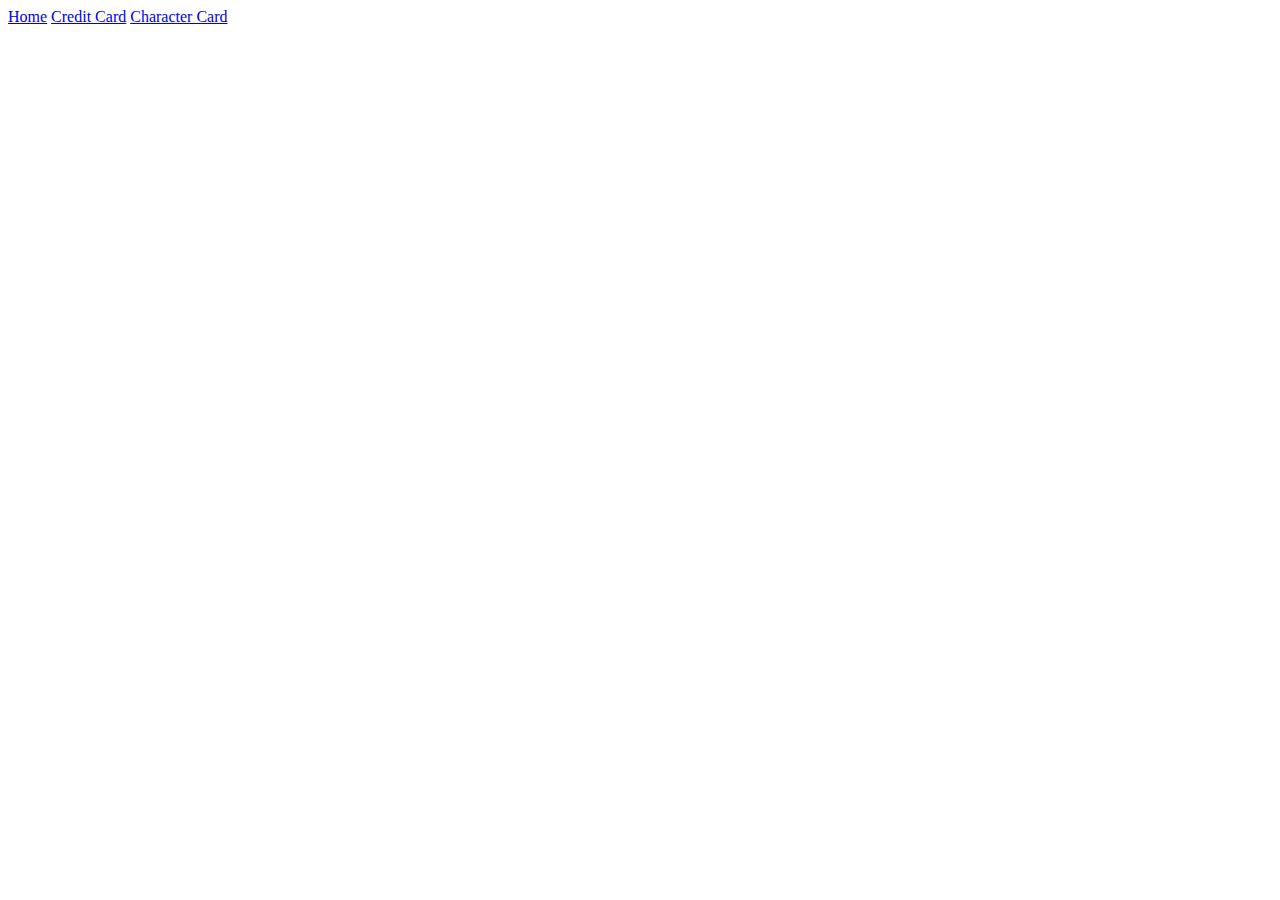
<file: index.html>
<!DOCTYPE html>
<html lang="en">
<head>
    <meta charset="UTF-8">
    <meta name="viewport" content="width=device-width, initial-scale=1.0">
    <title>Document</title>
</head>
<body>
    <a href="mission/index.html">Home</a>
    <a href="creditcard/index.html">Credit Card</a>
    <a href="character_card/index.html">Character Card</a>
</body>
</html>
</file>
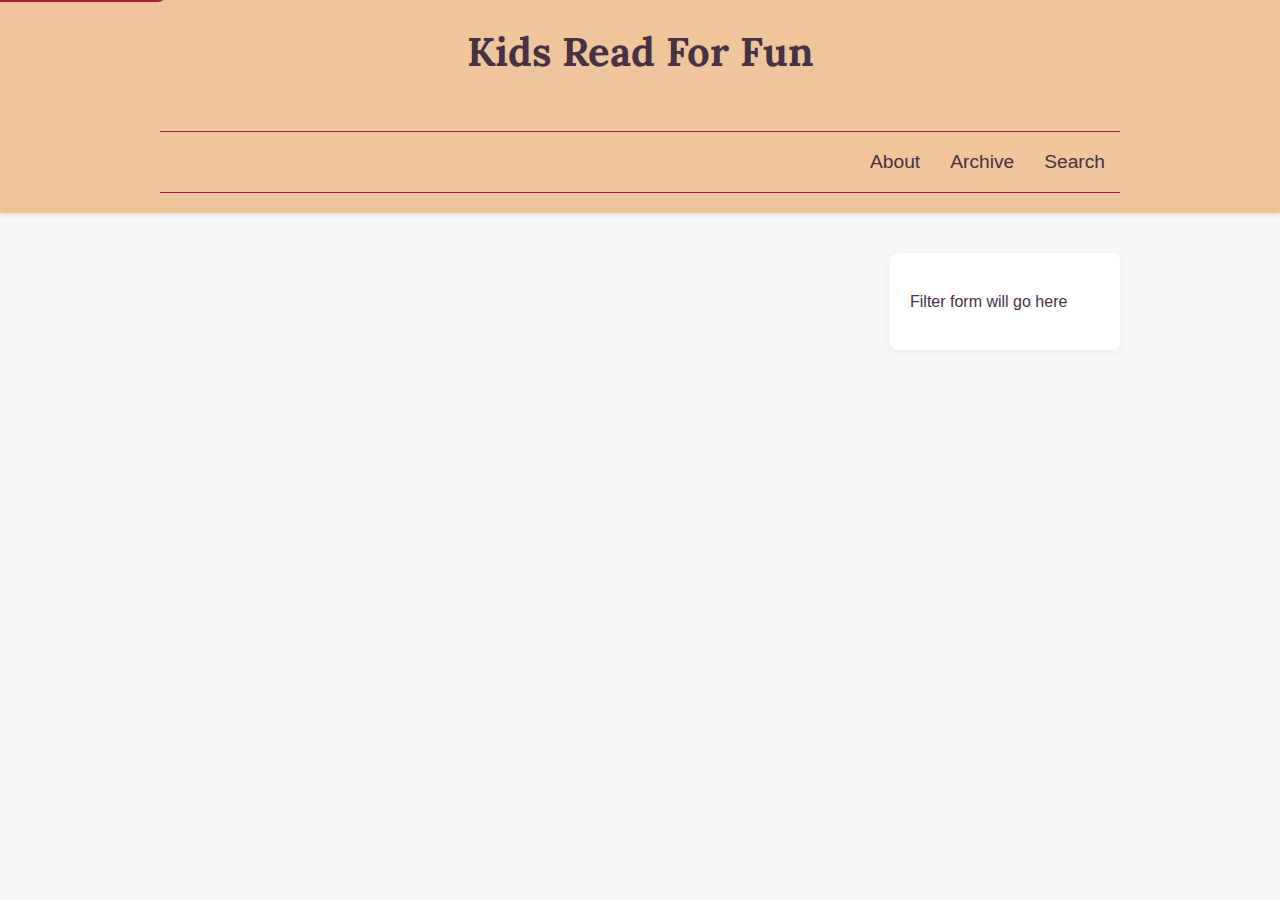
<file: blog/index.html>
<!DOCTYPE html>
<html lang="en">
<head>
    <meta charset="UTF-8">
    <meta name="viewport" content="width=device-width, initial-scale=1.0">
    <title>Kids Read For Fun - Book Reviews</title>
    <meta name="description" content="A blog dedicated to reviewing books for children and young adults.">
    <meta name="author" content="Your Name">
    <link rel="stylesheet" href="blog.css">
    <link href="https://fonts.googleapis.com/css2?family=Lora:wght@400;700&display=swap" rel="stylesheet">
    <script src="blog.js" defer></script>
</head>
<body>
    <div class="skiptocontent">
        <a href="#maincontent">skip to main content</a>
    </div>

    <header>
        <h1>Kids Read For Fun</h1>
        <nav>
            <ul class="main-nav">
                <li><a href="#">About</a></li>
                <li><a href="#">Archive</a></li>
                <li><a href="#">Search</a></li>
            </ul>
        </nav>
    </header>

    <main id="maincontent">
        <section class="articles-and-filters-grid">
            <div class="articles-list" id="articles-list">
                <!-- Articles will be inserted here by blog.js -->
            </div>

            <aside class="filters-sidebar">
                <p>Filter form will go here</p>
            </aside>
        </section>
    </main>

    <footer>
        </footer>
</body>
</html>
</file>
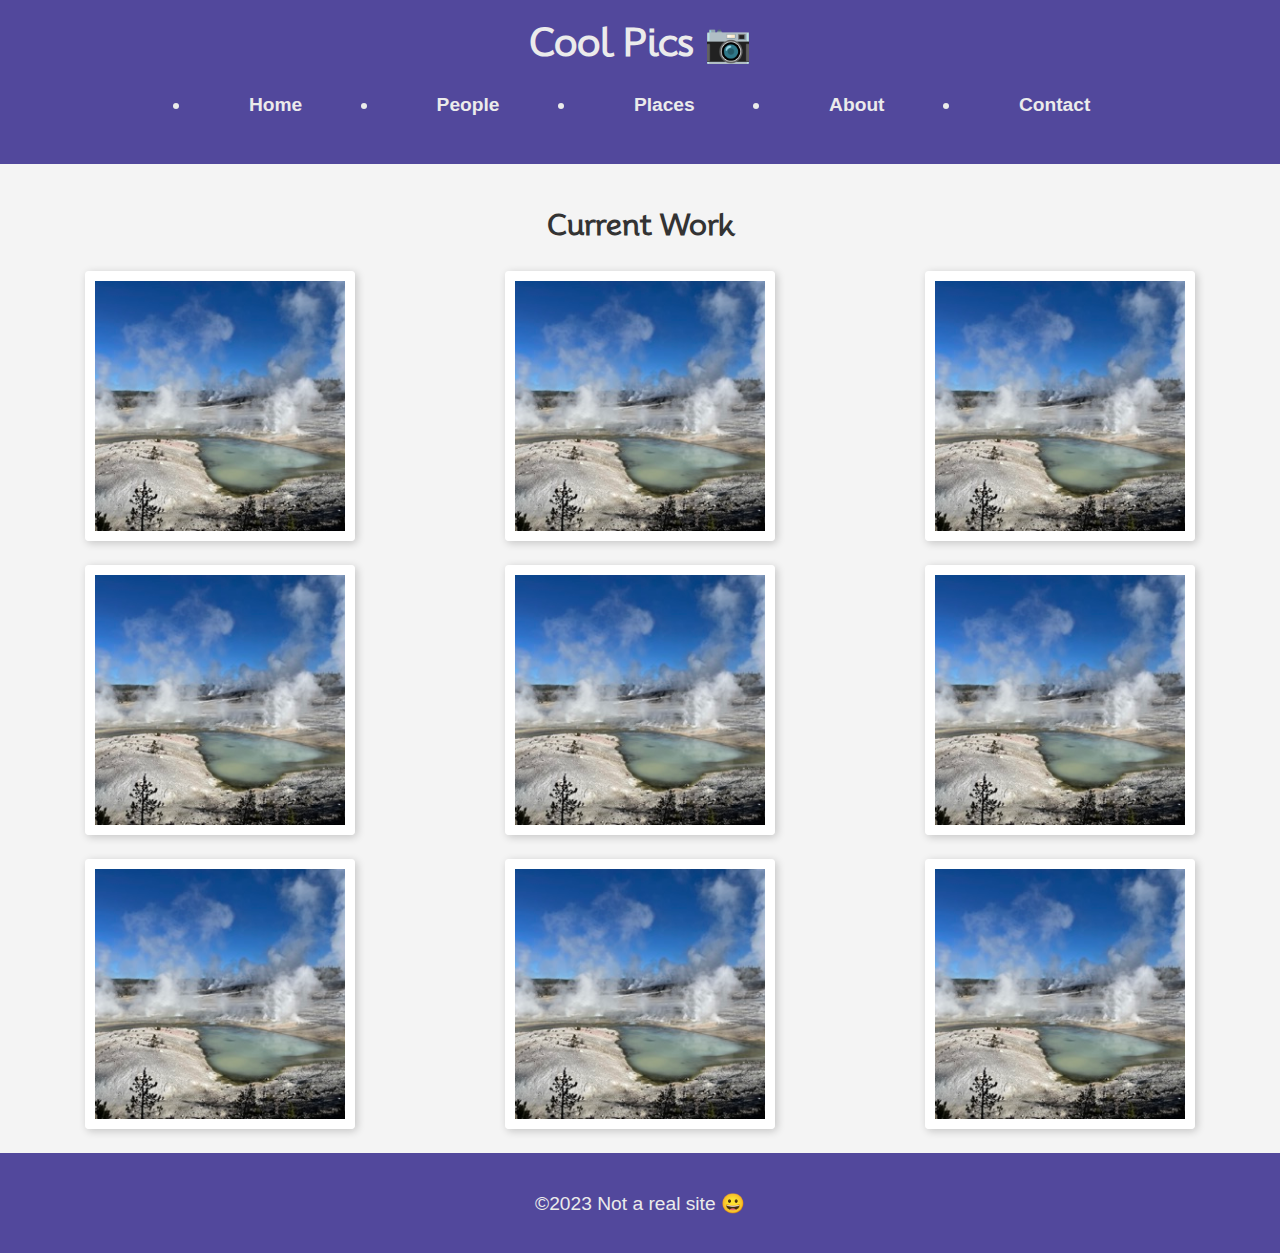
<file: coolpics/index.html>
<!DOCTYPE html>
<html lang="en">
<head>
    <meta charset="UTF-8">
    <meta name="viewport" content="width=device-width, initial-scale=1.0">
    <meta name="description" content="A cool photography gallery showcasing amazing pictures.">
    <meta name="author" content="Your Name">
    <title>Cool Pics Gallery</title>
    <link rel="stylesheet" href="coolpics.css">
    <script src="coolpics.js" defer></script>
</head>
<body>
    <header>
        <h1>Cool Pics 📷</h1>
        <nav>
            <button class="menu-button">Menu</button>
            <ul class="nav-links">
                <li><a href="#">Home</a></li>
                <li><a href="#">People</a></li>
                <li><a href="#">Places</a></li>
                <li><a href="#">About</a></li>
                <li><a href="#">Contact</a></li>
            </ul>
        </nav>
    </header>
    <main>
        <h2>Current Work</h2>
        <section class="gallery">
            <figure>
                <img src="norris-sm.jpeg" alt="Mountain Landscape">
            </figure>
            <figure>
                <img src="norris-sm.jpeg" alt="Mountain Landscape">
            </figure>
            <figure>
                <img src="norris-sm.jpeg" alt="Mountain Landscape">
            </figure>
            <figure>
                <img src="norris-sm.jpeg" alt="Mountain Landscape">
            </figure>
            <figure>
                <img src="norris-sm.jpeg" alt="Mountain Landscape">
            </figure>
            <figure>
                <img src="norris-sm.jpeg" alt="Mountain Landscape">
            </figure>
            <figure>
                <img src="norris-sm.jpeg" alt="Mountain Landscape">
            </figure>
            <figure>
                <img src="norris-sm.jpeg" alt="Mountain Landscape">
            </figure>
            <figure>
                <img src="norris-sm.jpeg" alt="Mountain Landscape">
            </figure>
        </section>
    </main>
    <footer>
        <p>©2023 Not a real site 😀</p>
    </footer>
</body>
</html>
</file>
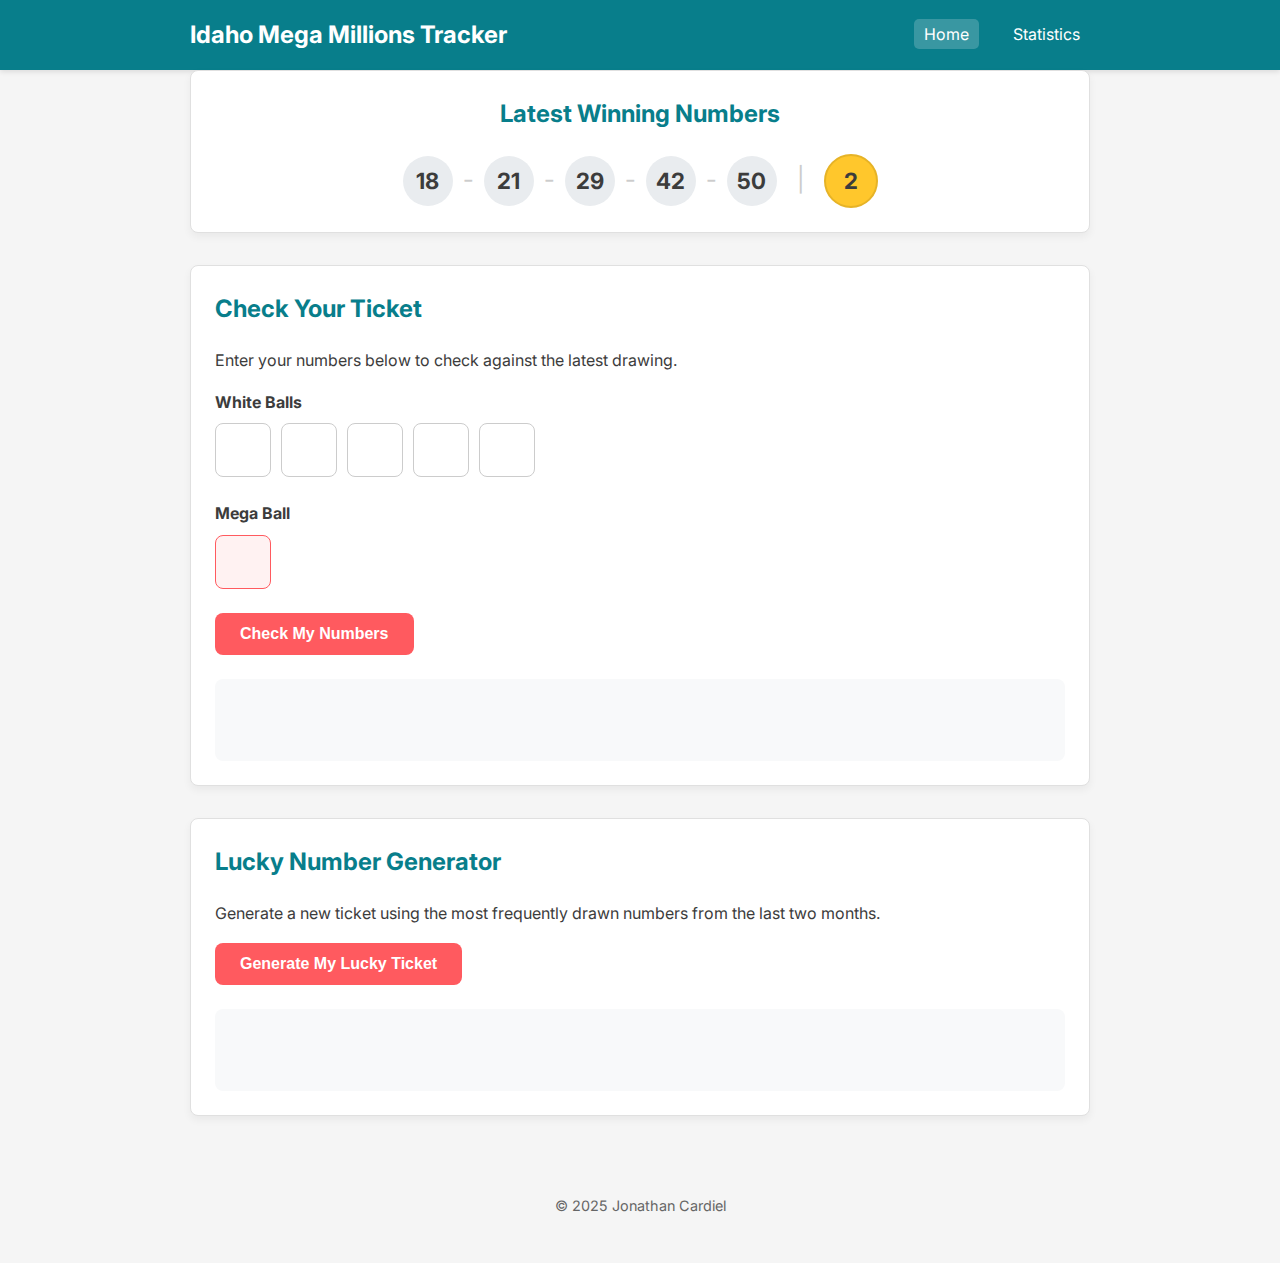
<file: lottery_tracker/index.html>
<!DOCTYPE html>
<html lang="en">
<head>
    <meta charset="UTF-8">
    <meta name="viewport" content="width=device-width, initial-scale=1.0">
    <title>Idaho Mega Millions Tracker</title>
    <link rel="stylesheet" href="style.css">
    <link rel="preconnect" href="https://fonts.googleapis.com">
    <link rel="preconnect" href="https://fonts.gstatic.com" crossorigin>
    <link href="https://fonts.googleapis.com/css2?family=Inter:wght@400;700&display=swap" rel="stylesheet">
</head>
<body>

    <header class="site-header">
        <div class="container">
            <h1>Idaho Mega Millions Tracker</h1>
            <nav>
                <a href="index.html" class="active">Home</a>
                <a href="stats.html">Statistics</a>
            </nav>
        </div>
    </header>

    <main class="container">

        <!-- NEW SECTION FOR LATEST WINNING NUMBERS -->
        <section class="card latest-numbers-card">
            <h2>Latest Winning Numbers</h2>
            <div id="latest-numbers-display" class="latest-numbers-display">
                <!-- The latest numbers will be dynamically inserted here by JavaScript -->
            </div>
        </section>

        <section class="card">
            <h2>Check Your Ticket</h2>
            <p>Enter your numbers below to check against the latest drawing.</p>
            <form id="ticket-checker-form">
                <div class="ticket-inputs">
                    <label>White Balls</label>
                    <div class="number-group">
                        <input type="number" min="1" max="70" required aria-label="White ball 1">
                        <input type="number" min="1" max="70" required aria-label="White ball 2">
                        <input type="number" min="1" max="70" required aria-label="White ball 3">
                        <input type="number" min="1" max="70" required aria-label="White ball 4">
                        <input type="number" min="1" max="70" required aria-label="White ball 5">
                    </div>
                </div>
                <div class="ticket-inputs">
                    <label>Mega Ball</label>
                    <div class="number-group">
                        <input type="number" class="mega-ball-input" min="1" max="25" required aria-label="Mega Ball">
                    </div>
                </div>
                <button type="submit" class="btn">Check My Numbers</button>
            </form>
            <div id="checker-result" class="result-box" aria-live="polite"></div>
        </section>

        <section class="card">
            <h2>Lucky Number Generator</h2>
            <p>Generate a new ticket using the most frequently drawn numbers from the last two months.</p>
            <button id="generate-btn" class="btn">Generate My Lucky Ticket</button>
            <div id="generator-result" class="result-box" aria-live="polite">
                <!-- Generated numbers will appear here -->
            </div>
        </section>

    </main>

    <footer class="site-footer">
        <div class="container">
            <p>&copy; 2025 Jonathan Cardiel</p>
        </div>
    </footer>

    <!-- This script is specific to the home page -->
    <script type="module" src="app.js"></script>
</body>
</html>
</file>
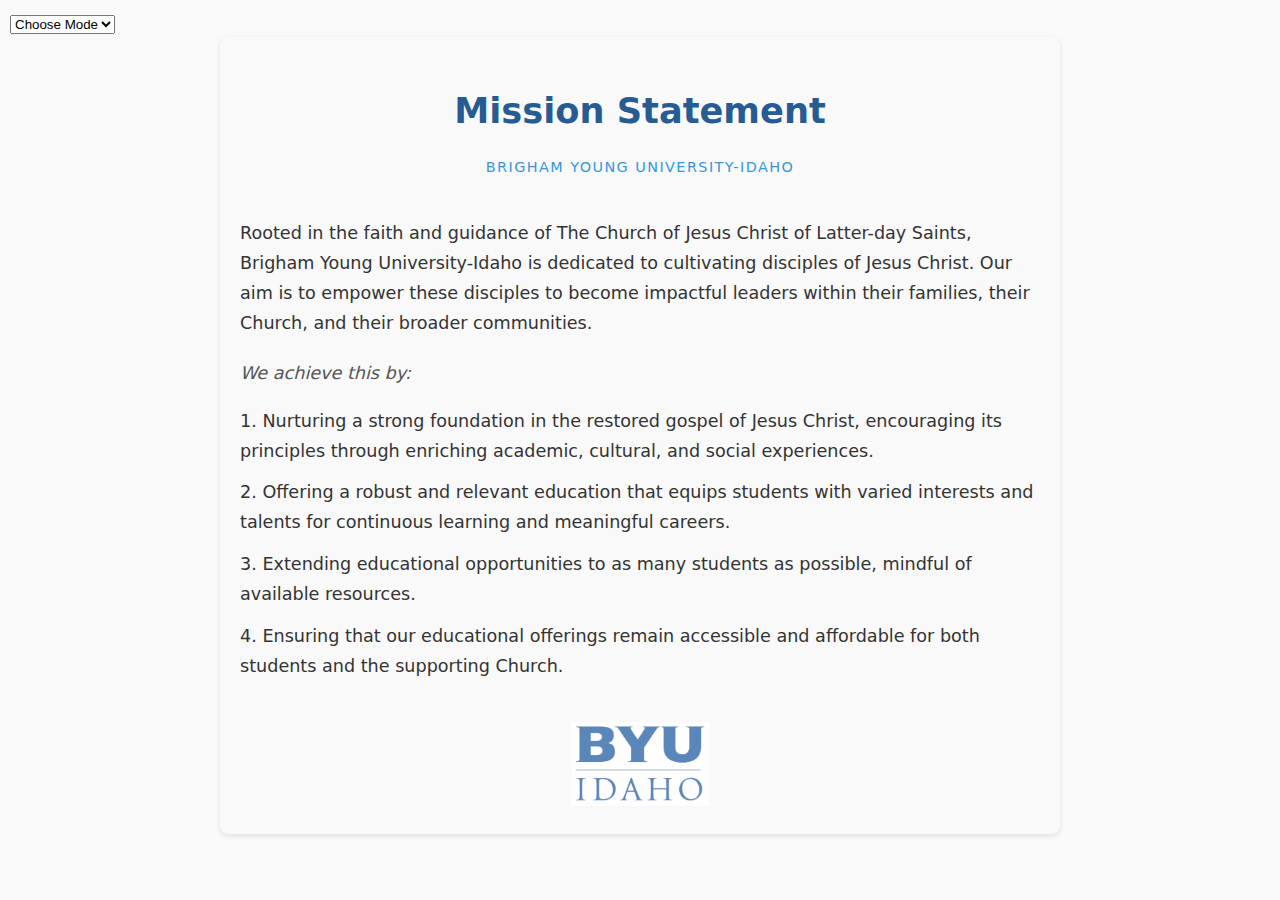
<file: mission/index.html>
<!DOCTYPE html>
<html lang="en">
<head>
    <meta charset="UTF-8">
    <title>BYU-Idaho Mission</title>
    <link rel="stylesheet" href="styles.css">
    <script src="mission.js" defer></script>
</head>
<body>
    <select>
        <option>Choose Mode</option>
        <option value="light">Light Mode</option>
        <option value="dark">Dark Mode</option>
    </select>
    <div class="container">
        <header class="hero">
            <h1 class="hero-title">Mission Statement</h1>
            <p class="hero-subtitle">Brigham Young University-Idaho</p>
        </header>
        <main class="mission-details">
            <p>
                Rooted in the faith and guidance of The Church of Jesus Christ of Latter-day Saints, Brigham Young University-Idaho 
                is dedicated to cultivating disciples of Jesus Christ. Our aim is to empower these disciples to become impactful 
                leaders within their families, their Church, and their broader communities.
            </p>
            <section class="how-we-do-it">
                <p><em>We achieve this by:</em></p>
                <ol class="mission-principles">
                    <li>
                        Nurturing a strong foundation in the restored gospel of Jesus Christ, encouraging its principles through 
                        enriching academic, cultural, and social experiences.
                    </li>
                    <li>
                        Offering a robust and relevant education that equips students with varied interests and talents for 
                        continuous learning and meaningful careers.
                    </li>
                    <li>
                        Extending educational opportunities to as many students as possible, mindful of available resources.
                    </li>
                    <li>
                        Ensuring that our educational offerings remain accessible and affordable for both students and the 
                         supporting Church.
                    </li>
                </ol>
            </section>
        </main>
        <footer class="site-info">
            <img src="byui-logo_blue.webp" alt="BYU-Idaho logo" class="site-logo">
        </footer>
    </div>
</body>
</html>
</file>
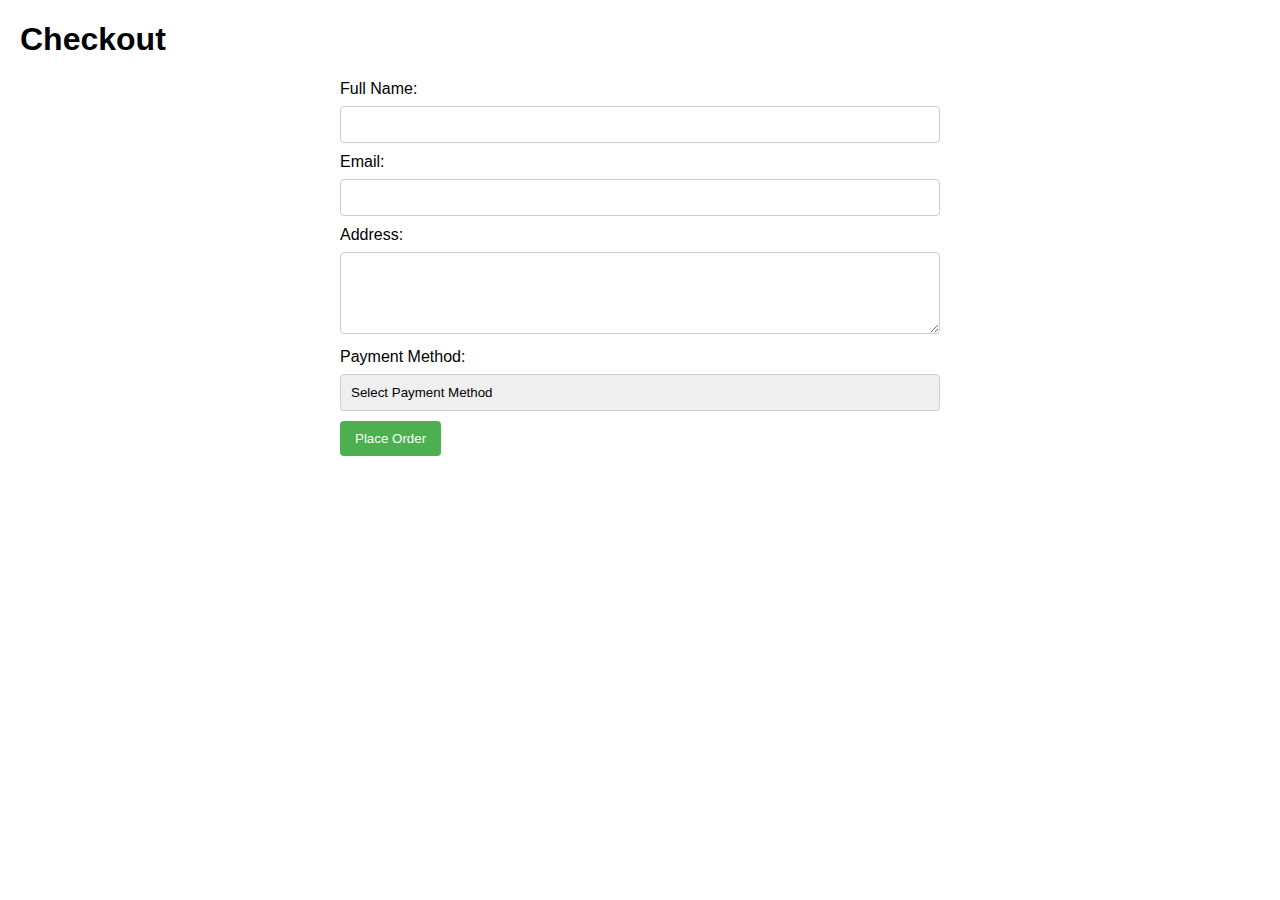
<file: demo_form/form-demo.html>
<!-- form-demo.html -->
<!DOCTYPE html>
<html lang="en">
  <head>
    <meta charset="UTF-8" />
    <meta name="viewport" content="width=device-width, initial-scale=1.0" />
    <title>Checkout Form</title>
    <link rel="stylesheet" href="form-demo.css" />
    <script src="form-demo.js" defer></script>
  </head>
  <body>
    <header><h1>Checkout</h1></header>
    <main>
      <section class="errors"></section>
      <form id="checkoutForm" action="completed.html">
        <label for="fullName">Full Name:</label>
        <input type="text" id="fullName" name="fullName" required />

        <label for="email">Email:</label>
        <input type="email" id="email" name="email" required />

        <label for="address">Address:</label>
        <textarea id="address" name="address" rows="4" required></textarea>

        <label for="paymentMethod">Payment Method:</label>
        <select id="paymentMethod" name="paymentMethod" required>
          <option value="">Select Payment Method</option>
          <option value="creditCard">Credit Card</option>
          <option value="paypal">PayPal</option>
        </select>

        <p id="creditCardNumberContainer" class="hide">
          <label for="creditCardNumber">Credit Card Number:</label>
          <input
            type="text"
            id="creditCardNumber"
            name="creditCardNumber"
            pattern="[0-9]{16}"
            placeholder="Enter 16 digits"
            required
          />
        </p>

        <p id="paypalUsernameContainer" class="hide">
          <label for="paypalUsername">PayPal Username:</label>
          <input
            type="text"
            id="paypalUsername"
            name="paypalUsername"
            placeholder="Enter PayPal username"
            required
          />
        </p>

        <button type="submit">Place Order</button>
      </form>
    </main>
  </body>
</html>
</file>
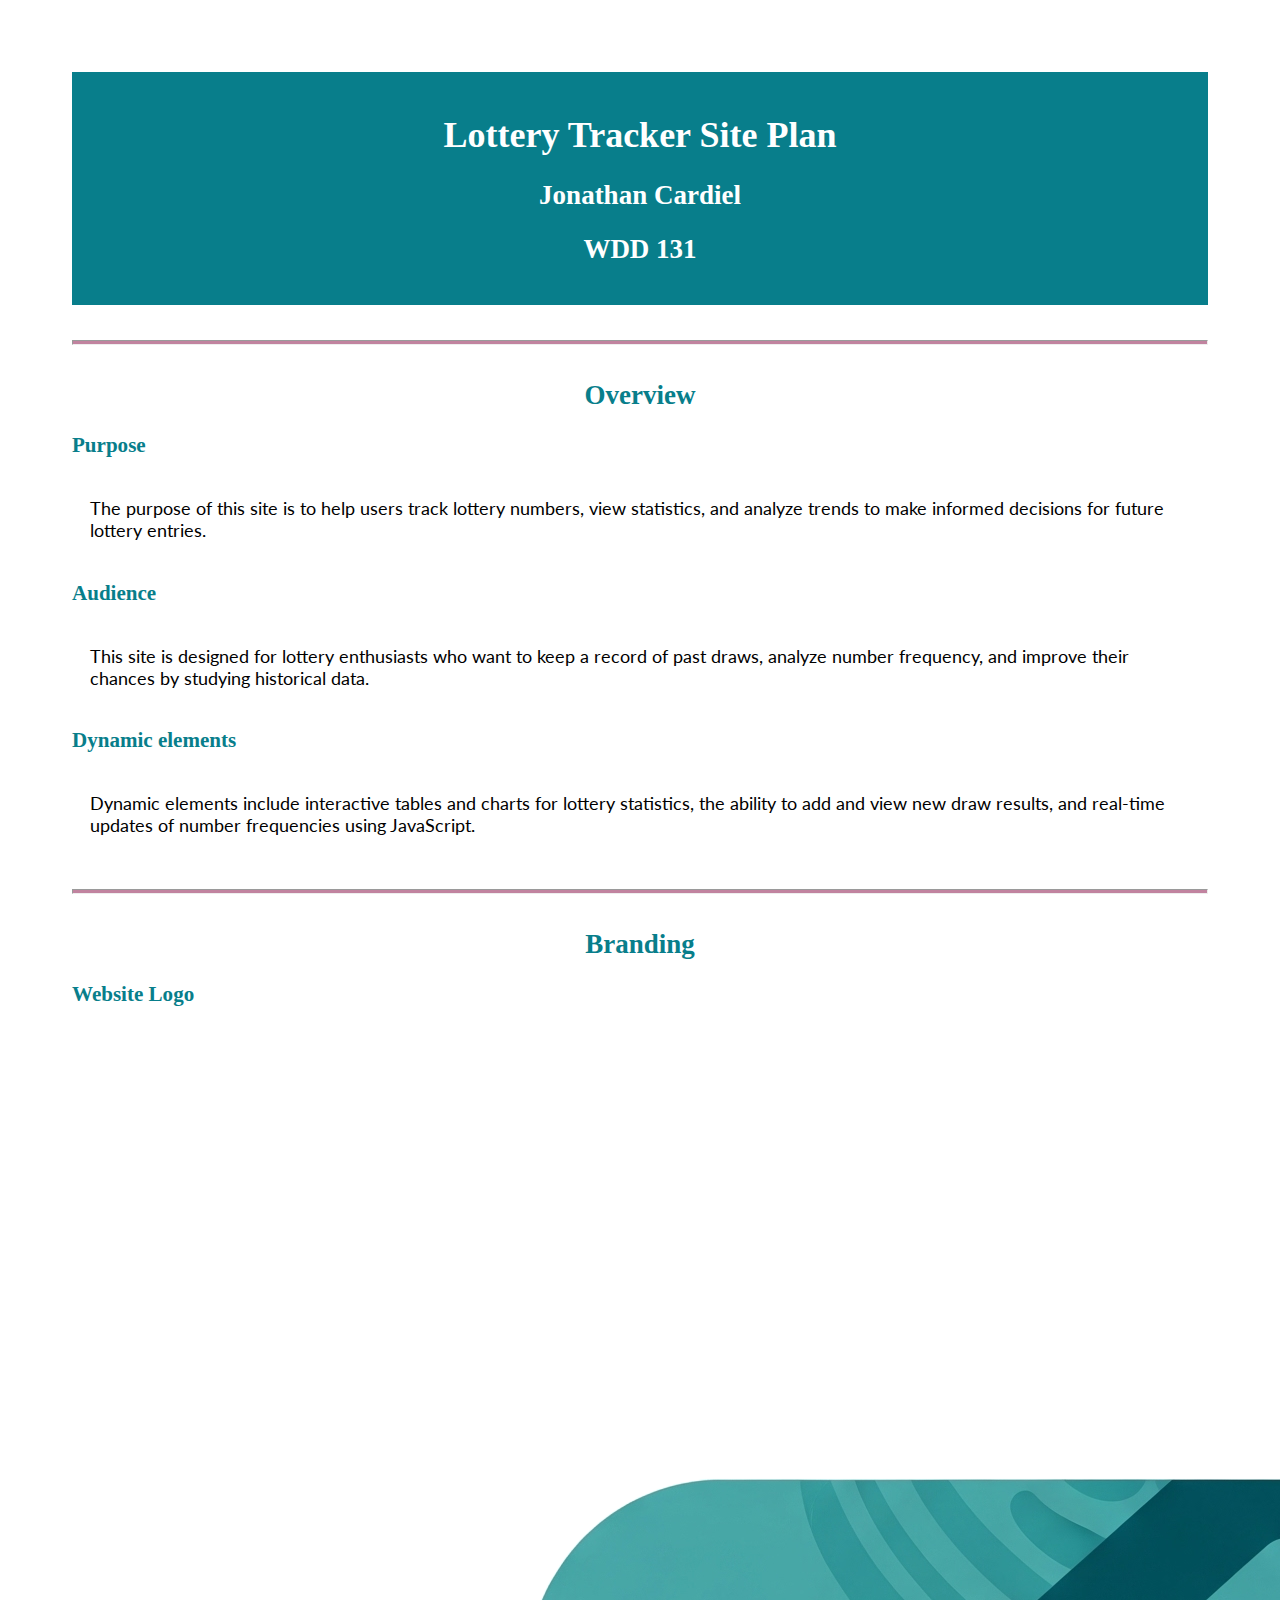
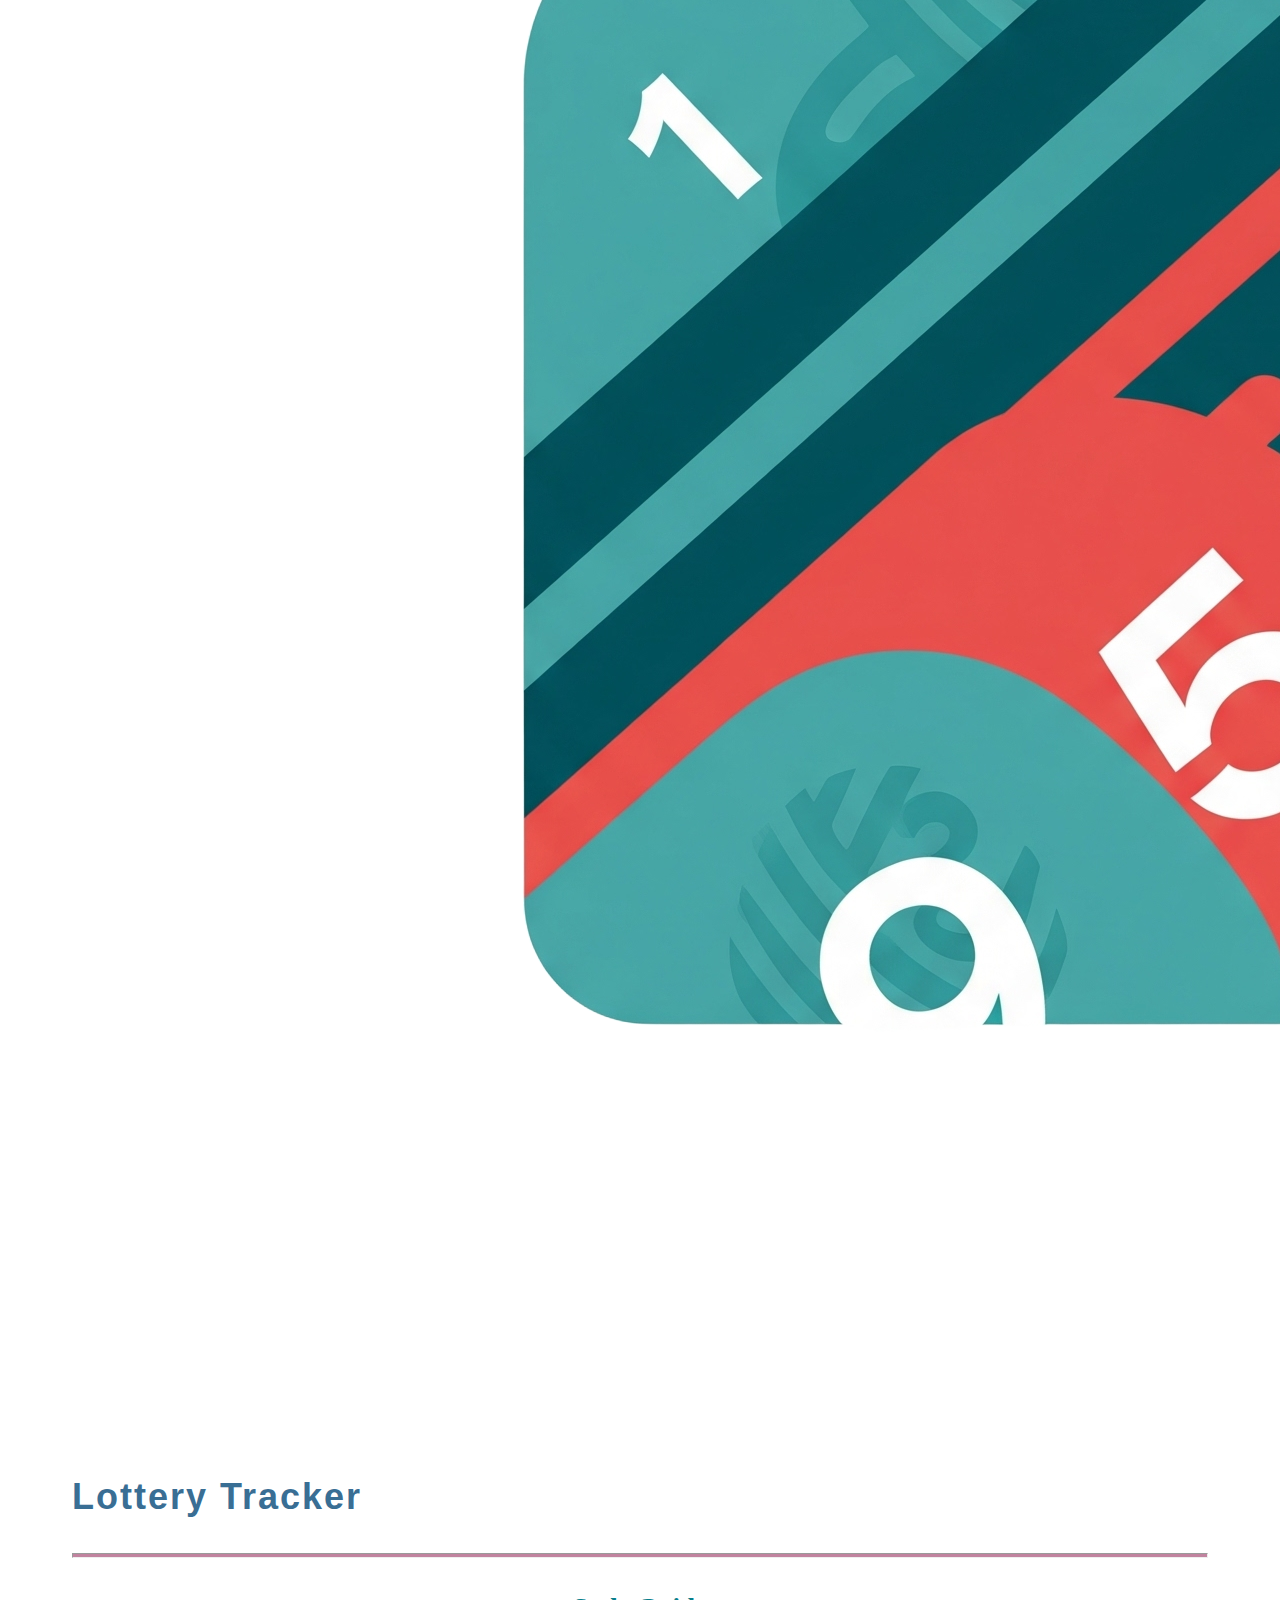
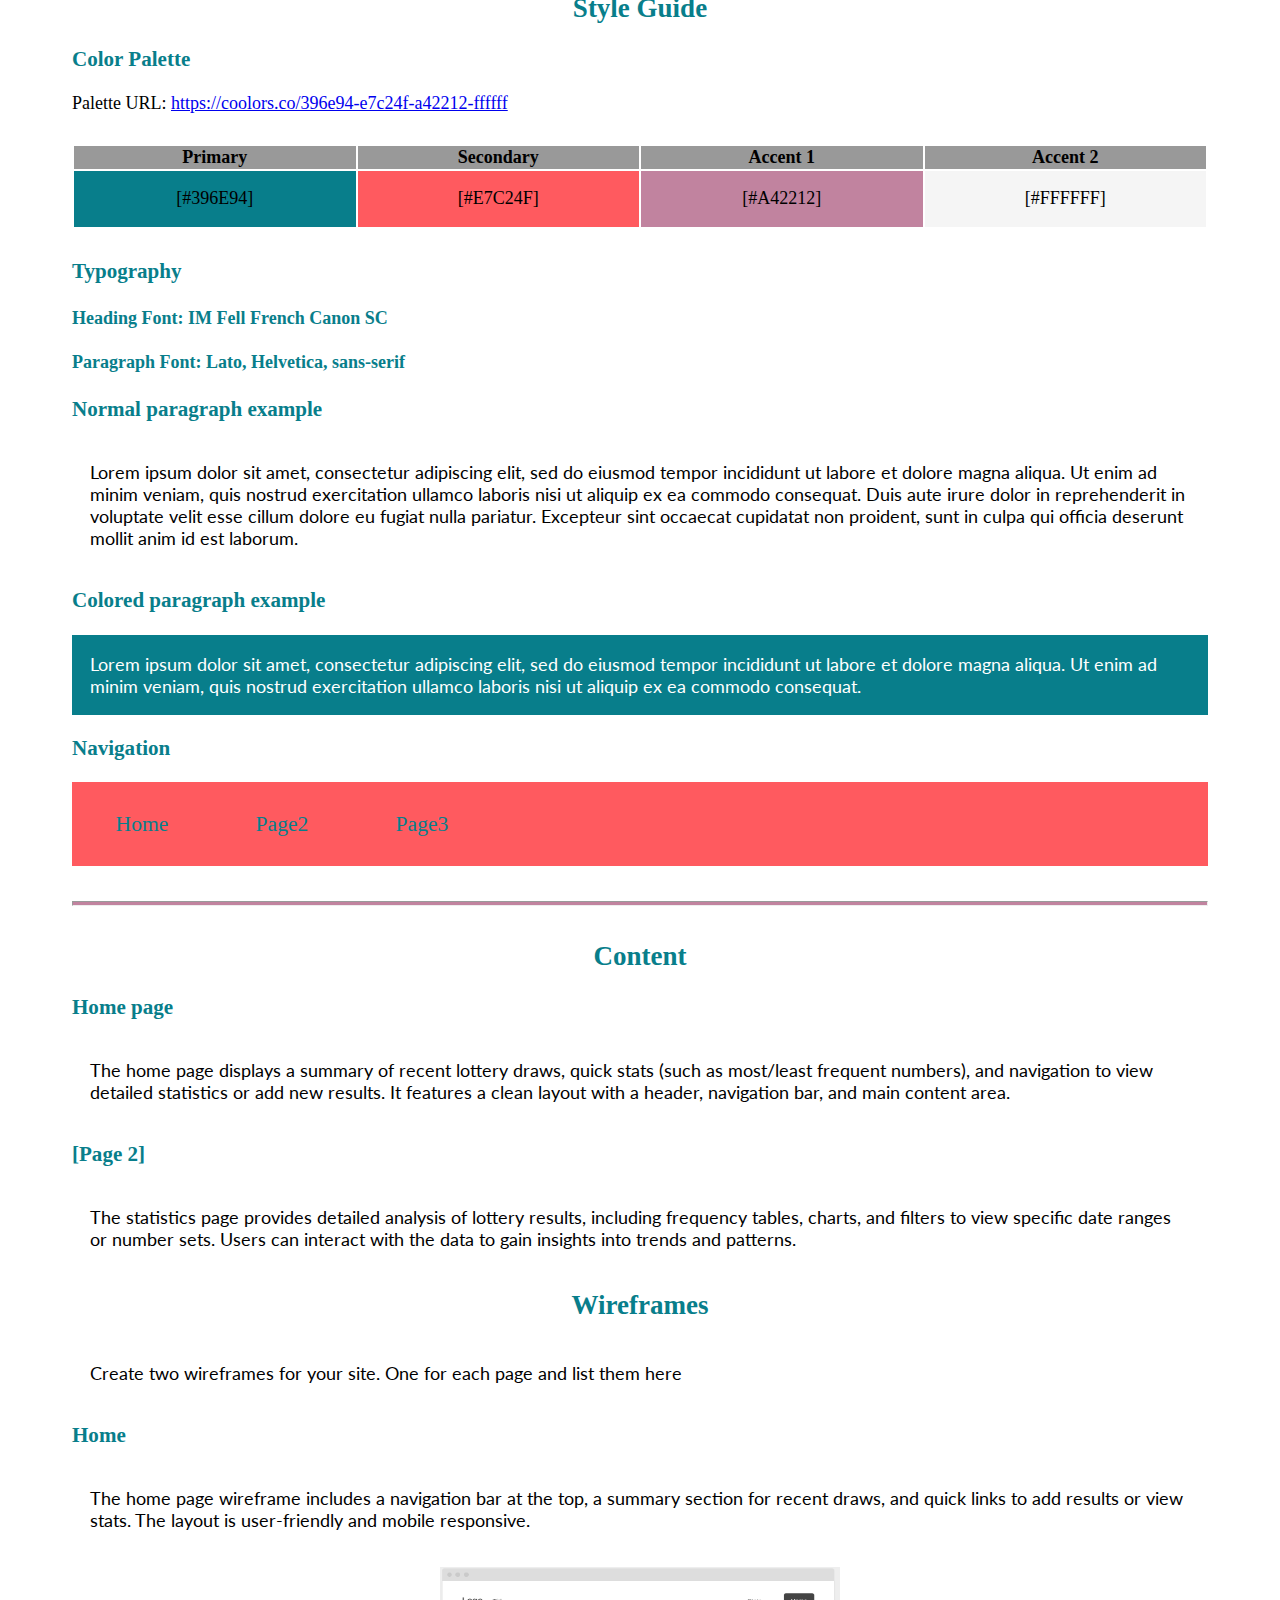
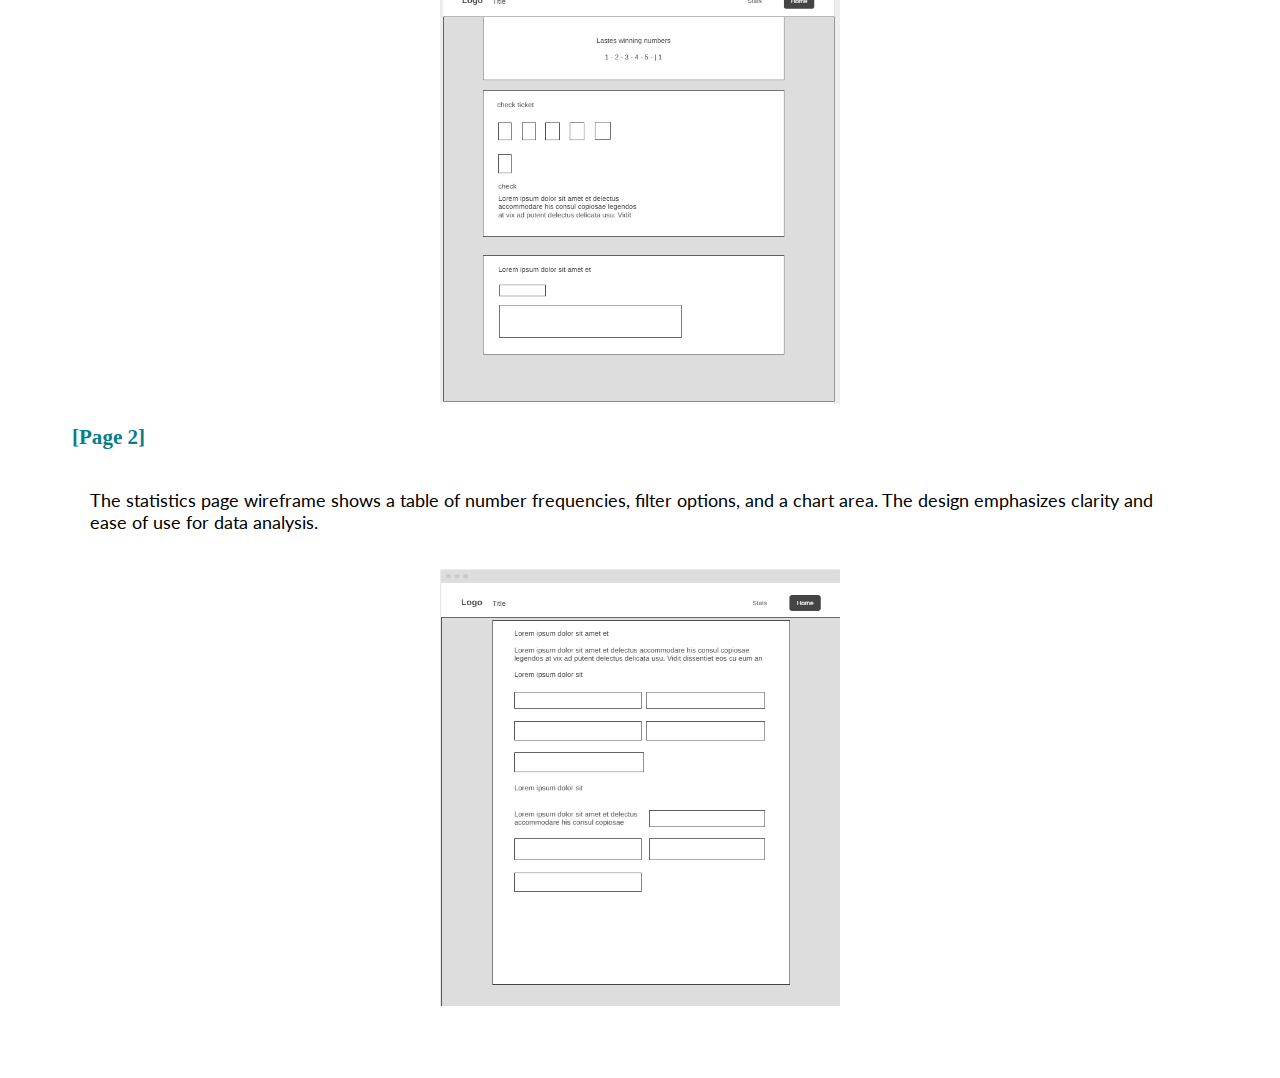
<file: lottery_tracker/site-plan.html>
<!DOCTYPE html>
<html lang="en-us">
	<head>
		<meta charset="utf-8" />
		<title>Site Plan</title>
		<link type="text/css" rel="stylesheet" href="site-plan.css" style="max-width: 400px;" />
	</head>

	<body>
		<header>
			<h1>Lottery Tracker Site Plan</h1>
			<h2>Jonathan Cardiel</h2>
			<h2>WDD 131</h2>
			<!-- In the header above, add the name or your site, your name and class number. For example if you are in section 3 you would put WDD 131.03 -->
		</header>
		<main>
			<!-- ------------------------Steps 2-3------------------------------ -->
			<hr />
			<h2>Overview</h2>
			<h3>Purpose</h3>
			<p>The purpose of this site is to help users track lottery numbers, view statistics, and analyze trends to make informed decisions for future lottery entries.</p>
			<!-- change this -->

			<h3>Audience</h3>
			<p>This site is designed for lottery enthusiasts who want to keep a record of past draws, analyze number frequency, and improve their chances by studying historical data.</p>
			<!-- change this -->

			<h3>Dynamic elements</h3>
			<p>Dynamic elements include interactive tables and charts for lottery statistics, the ability to add and view new draw results, and real-time updates of number frequencies using JavaScript.</p>
			<!-- change this -->

			<hr />
			<h2>Branding</h2>
			<h3>Website Logo</h3>
			<!-- Replace this with some sort of logo for your site.  A logo can be as simple as the name of your site in a nice font :) -->
			<img src="Adobe Express - file.png" alt="Logo image" />
			<div style="font-family: 'Segoe UI', Arial, sans-serif; font-size: 2em; color: #396E94; font-weight: bold; letter-spacing: 2px;">Lottery Tracker</div>
			<!-- Simple text logo styled with brand colors -->
			<hr />
			<h2>Style Guide</h2>

			<!-- ------------------------Steps 4-8------------------------------ -->

			<h3>Color Palette</h3>
			<!--  The colors below are based on the actual colors used in site-plan.css -->

			Palette URL:
			<a
				href="https://coolors.co/396e94-e7c24f-a42212-ffffff"
				target="_blank"
				>https://coolors.co/396e94-e7c24f-a42212-ffffff</a
			>

			<table class="colors">
				<tbody>
					<tr>
						<th>Primary</th>
						<th>Secondary</th>
						<th>Accent 1</th>
						<th>Accent 2</th>
					</tr>
					<!-- Replace the numbers in the boxes below with your hex color codes. Then switch to the site-plan.css file and change your colors there as well. -->
					<tr>
					<td class="primary">[#396E94]</td>
					<td class="secondary">[#E7C24F]</td>
					<td class="accent1">[#A42212]</td>
					<td class="accent2">[#FFFFFF]</td>
					</tr>
				</tbody>
			</table>

			<!-- ------------------------Step 9------------------------------ -->

			<h3>Typography</h3>
			<!-- Choose a font for your paragraphs (body copy) and headlines. What font(s) have you chosen? Why did you choose what you did?  Make sure to review the list of web safe fonts at W3Schools.org as a starting point.  Think also about which of your colors above you might use for background and font colors. -->

			<h4>
				Heading Font: IM Fell French Canon SC
				<!-- Used for classic, elegant headlines, matches site-plan.css -->
			</h4>
			<h4>
				Paragraph Font: Lato, Helvetica, sans-serif
				<!-- Clean and easy to read for body text, matches site-plan.css -->
			</h4>
			<h3>Normal paragraph example</h3>
			<p>
				Lorem ipsum dolor sit amet, consectetur adipiscing elit, sed do eiusmod
				tempor incididunt ut labore et dolore magna aliqua. Ut enim ad minim
				veniam, quis nostrud exercitation ullamco laboris nisi ut aliquip ex ea
				commodo consequat. Duis aute irure dolor in reprehenderit in voluptate
				velit esse cillum dolore eu fugiat nulla pariatur. Excepteur sint
				occaecat cupidatat non proident, sunt in culpa qui officia deserunt
				mollit anim id est laborum.
			</p>
			<h3>Colored paragraph example</h3>
			<p class="colored">
				Lorem ipsum dolor sit amet, consectetur adipiscing elit, sed do eiusmod
				tempor incididunt ut labore et dolore magna aliqua. Ut enim ad minim
				veniam, quis nostrud exercitation ullamco laboris nisi ut aliquip ex ea
				commodo consequat.
			</p>

			<!-- ------------------------Step 10------------------------------ -->

			<h3>Navigation</h3>
			<!-- Think about how you want your navigation bar to look. In the site-plan.css file change the colors to your colors to get the look you desire. -->
			<nav>
				<a href="index.html">Home</a>
				<a href="stats.html">Page2</a>
				<a href="#">Page3</a>
			</nav>
			<hr />

			<h2>Content</h2>
			<h3>Home page</h3>
			<p>
				The home page displays a summary of recent lottery draws, quick stats (such as most/least frequent numbers), and navigation to view detailed statistics or add new results. It features a clean layout with a header, navigation bar, and main content area.
			</p>
			<h3>[Page 2]</h3>
			<p>
				The statistics page provides detailed analysis of lottery results, including frequency tables, charts, and filters to view specific date ranges or number sets. Users can interact with the data to gain insights into trends and patterns.
			</p>
			<h2>Wireframes</h2>
			<p>
				Create two wireframes for your site. One for each page and list them
				here
			</p>

			<h3>Home</h3>
			<p>
				The home page wireframe includes a navigation bar at the top, a summary section for recent draws, and quick links to add results or view stats. The layout is user-friendly and mobile responsive.
			</p>
			<img src="WF!.png" alt="home page wireframe" style="max-width: 400px;" />

			<h3>[Page 2]</h3>
			<p>
				The statistics page wireframe shows a table of number frequencies, filter options, and a chart area. The design emphasizes clarity and ease of use for data analysis.
			</p>
			<img src="image.png" alt="stats page wireframe" style="max-width: 400px;" />
		</main>
	</body>
</html>
</file>
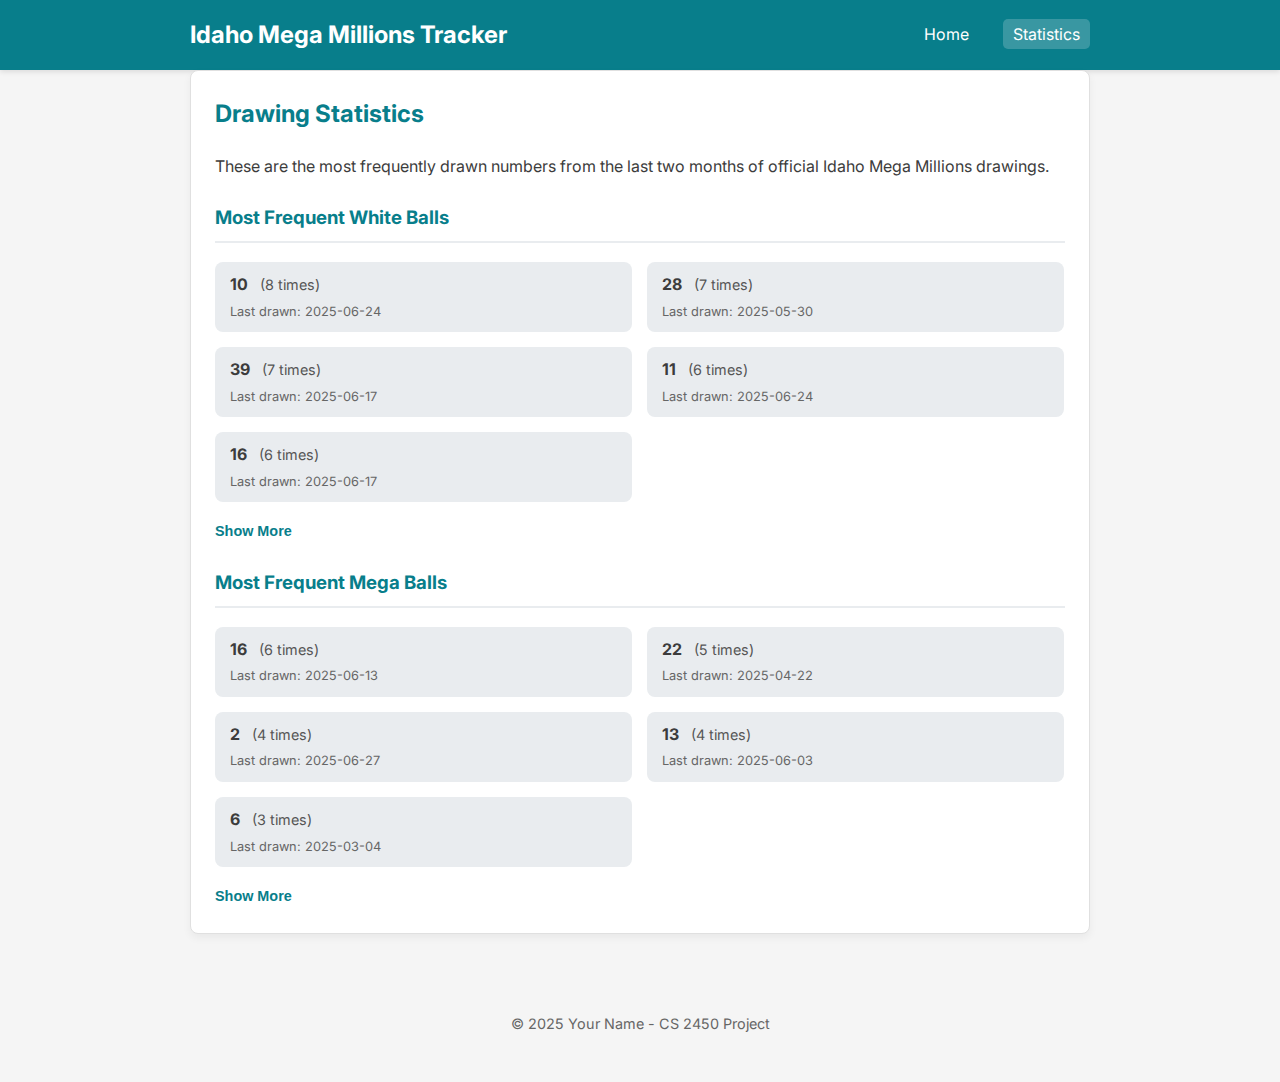
<file: lottery_tracker/stats.html>
<!DOCTYPE html>
<html lang="en">
<head>
    <meta charset="UTF-8">
    <meta name="viewport" content="width=device-width, initial-scale=1.0">
    <title>Drawing Statistics - Idaho Mega Millions</title>
    <link rel="stylesheet" href="style.css">
    <link rel="preconnect" href="https://fonts.googleapis.com">
    <link rel="preconnect" href="https://fonts.gstatic.com" crossorigin>
    <link href="https://fonts.googleapis.com/css2?family=Inter:wght@400;700&display=swap" rel="stylesheet">
</head>
<body>

    <header class="site-header">
        <div class="container">
            <h1>Idaho Mega Millions Tracker</h1>
            <nav>
                <a href="index.html">Home</a>
                <a href="stats.html" class="active">Statistics</a>
            </nav>
        </div>
    </header>

    <main class="container">
        <section class="card">
            <h2>Drawing Statistics</h2>
            <p>These are the most frequently drawn numbers from the last two months of official Idaho Mega Millions drawings.</p>
            
            <h3>Most Frequent White Balls</h3>
            <div id="white-ball-stats" class="stats-container">
                <!-- White ball stats will be loaded here by JavaScript -->
            </div>
            <button id="show-more-white" class="btn-link">Show More</button>

            <h3>Most Frequent Mega Balls</h3>
            <div id="mega-ball-stats" class="stats-container">
                <!-- Mega ball stats will be loaded here by JavaScript -->
            </div>
            <button id="show-more-mega" class="btn-link">Show More</button>
        </section>

    </main>

    <footer class="site-footer">
        <div class="container">
            <p>&copy; 2025 Your Name - CS 2450 Project</p>
        </div>
    </footer>

    <!-- This script is specific to the statistics page -->
    <script type="module" src="app.js"></script>
</body>
</html>
</file>
<file: blog/blog.css>
body {
    font-family: 'Helvetica', Arial, sans-serif;
    color: #473144; /* Dark color */
    margin: 0;
    line-height: 1.6;
    background-color: #f8f8f8; /* Light background for contrast */
}

h1, h2 {
    font-family: 'Lora', Impact, serif;
    color: #AF1B3F; /* Red color */
    margin-top: 0;
}

a {
    color: #AF1B3F; /* Red color for links */
    text-decoration: none;
}

a:hover {
    text-decoration: underline;
}


.skiptocontent a {
    position: absolute;
    top: -40px; /* Hidden off-screen by default */
    left: 0;
    background-color: #AF1B3F; /* Red color */
    color: white;
    padding: 8px 12px;
    z-index: 100; /* Ensure it's above other content */
    border-radius: 0 0 8px 0; /* Rounded bottom-left corner */
}

.skiptocontent a:focus {
    top: 0; /* Move it into view when focused */
}

header {
    background-color: #EFC69B; /* Gold color for header background */
    padding: 20px 0;
    box-shadow: 0 2px 5px rgba(0,0,0,0.1);
}

header h1 {
    font-size: 2.5em;
    text-align: center;
    padding-bottom: 20px; /* Padding to match mockup spacing */
    color: #473144; /* Dark color for title */
}

nav ul {
    list-style: none; /* Remove bullet points */
    margin: 0 auto; /* Center the navigation block */
    padding: 10px 0; /* Adjust padding for height */
    display: grid;
    /* 3 columns, auto-sized to content, aligned to the end (right) */
    grid-template-columns: repeat(3, auto);
    justify-content: end; /* Align the grid content to the end of the container */
    justify-items: end; /* Align individual grid items to the end of their cells */
    border-top: 1px solid #AF1B3F; /* Red line above nav */
    border-bottom: 1px solid #AF1B3F; /* Red line below nav */
    max-width: 960px; /* Limit width to match main content area */
}

nav ul li a {
    font-size: 1.2em; /* Larger font size for links */
    padding: 0 15px; /* Spacing between links */
    line-height: 40px; /* Increase line-height to increase navbar height */
    color: #473144; /* Dark color for nav links */
    transition: color 0.3s ease;
}

nav ul li a:hover {
    color: #AF1B3F; /* Red color on hover */
    text-decoration: none;
}


.articles-and-filters-grid {
    display: grid;
    /* Two columns: 3 parts for articles, 1 part for filters */
    grid-template-columns: 3fr 1fr;
    gap: 40px; /* Space between articles and filters */
    max-width: 960px; /* Max width for the main content area */
    margin: 40px auto; /* Center the main content and add vertical margin */
    padding: 0 20px; /* Add some horizontal padding for smaller screens */
}


.book-review {
    background-color: white;
    padding: 20px;
    margin-bottom: 30px; /* Space between articles */
    border-radius: 8px;
    box-shadow: 0 2px 8px rgba(0,0,0,0.05);
}

.article-details-grid {
    display: grid;
    /* Two columns: fixed width for meta, rest for content */
    grid-template-columns: 150px 1fr;
    gap: 20px; /* Space between details and content */
}

.article-meta {
    text-align: right; /* Align meta details to the right */
    padding-right: 15px; /* Add some padding from the content */
    border-right: 1px solid #EFC69B; /* Gold line separator */
}

.article-meta time {
    display: block; /* Ensure date takes its own line */
    font-size: 1.2em; /* Make date stand out visually */
    font-weight: bold;
    color: #AF1B3F; /* Red color for date */
    margin-bottom: 10px;
}

.article-meta p {
    margin: 5px 0;
    font-size: 0.9em;
    color: #666;
}

.article-meta .rating {
    font-size: 1.1em;
    color: #EFC69B; /* Gold color for stars */
}

.article-content h2 {
    font-size: 1.8em;
    margin-bottom: 15px;
}

.article-content img {
    max-width: 200px; /* Max width for the image */
    height: auto;
    display: block; /* Remove extra space below image */
    margin-bottom: 15px;
    border-radius: 8px;
    box-shadow: 0 2px 5px rgba(0,0,0,0.1);
}

.article-content p {
    margin-bottom: 0;
}


.filters-sidebar {
    background-color: white;
    padding: 20px;
    border-radius: 8px;
    box-shadow: 0 2px 8px rgba(0,0,0,0.05);
    height: fit-content; /* Adjust height to content */
}


@media (max-width: 768px) {
    .articles-and-filters-grid {
        grid-template-columns: 1fr; /* Stack columns on smaller screens */
        padding: 0 15px;
    }

    .article-details-grid {
        grid-template-columns: 1fr; /* Stack details and content on smaller screens */
        gap: 10px;
    }

    .article-meta {
        text-align: left; /* Align meta details to left on small screens */
        border-right: none;
        border-bottom: 1px solid #EFC69B; /* Add bottom border instead */
        padding-right: 0;
        padding-bottom: 10px;
    }

    .article-content img {
        max-width: 150px; /* Smaller image on mobile */
    }

    nav ul {
        grid-template-columns: 1fr; /* Stack nav links on mobile */
        justify-content: center;
        justify-items: center;
    }

    nav ul li a {
        padding: 10px 0; /* More vertical padding */
    }
}

@media (max-width: 480px) {
    header h1 {
        font-size: 2em;
    }

    .article-content h2 {
        font-size: 1.5em;
    }
}
</file>
<file: coolpics/coolpics.css>
@import url("https://fonts.googleapis.com/css2?family=Mooli&display=swap");

:root {
    --primary-color: #52489c;
    --secondary-color: #59c3c3;
    --accent-color: #f45b69;
    --text-dark: #333;
    --text-light: #ebebeb;
    --primary-font: Arial, Helvetica, sans-serif;
    --secondary-font: Mooli, sans-serif;
}

body {
    font-family: var(--primary-font);
    font-size: 1.2em;
    margin: 0;
    background-color: #f4f4f4;
    color: var(--text-dark);
}

header, footer {
    background-color: var(--primary-color);
    color: var(--text-light);
    padding: 1em;
    text-align: center;
}

h1 {
    font-family: var(--secondary-font);
    margin: 0;
}

a:link,
a:visited {
    color: var(--accent-color);
    text-decoration: none;
}

a:hover,
a:active {
    text-decoration: underline;
}

nav {
    display: flex;
    justify-content: center; /* Center the nav items */
    align-items: center;
    padding: 0.5em 1em;
}

.nav-links {
    display: none; /* Hide the links by default */
    justify-content: center;
    align-items: center;
}

.nav-links li {
    margin-bottom: 1em;
}

.nav-links li a {
    display: block;
    padding: 0 3em;
    color: var(--text-light);
    font-weight: bold;
    text-align: center;
}

.menu-button {
    background: none;
    color: var(--text-light);
    border: none;
    font-size: 1.5em;
    cursor: pointer;
    display: block; /* Show the Menu button by default */
}

main {
    padding: 1em;
}

h2 {
    font-family: var(--secondary-font);
    text-align: center;
    margin-bottom: 1em;
}

.gallery {
    display: grid;
    grid-template-columns: 1fr;
    gap: 1em;
    justify-items: center; /* Center items horizontally */
    align-items: center; /* Center items vertically */
}

figure {
    margin: 0;
}

img {
    max-width: 100%;
    height: 250px;
    width: 250px;
    object-fit: cover;
    border: 10px solid #ffffff;
    box-shadow: 2px 2px 8px rgba(0, 0, 0, 0.2); /* Shadow */
    border-radius: 4px; /
}

/* Medium screens (min-width: 700px) */
@media screen and (min-width: 700px) {
    .gallery {
        display: grid;
        grid-template-columns: 1fr 1fr;
        justify-items: center; /* Center items horizontally */
        align-items: center; /* Center items vertically */
    }

    .nav-links {
        display: none; /* Keep links hidden on medium screens */
    }

    .menu-button {
        display: block; /* Ensure the Menu button is visible */
    }
}

/* Large screens (min-width: 1000px) */
@media screen and (min-width: 1000px) {
    .gallery {
        grid-template-columns: repeat(3, 1fr);
        justify-items: center; /* Center items horizontally */
        align-items: center; /* Center items vertically */
    }

    .nav-links {
        display: flex; /* Show the links on large screens */
        justify-content: center; /* Center the items */
        align-items: center;
    }

    .nav-links li {
        margin-left: 1em;
        margin-bottom: 0;
    }

    .nav-links li a {
        display: block;
        padding: 0 3em;
        text-align: center;
    }

    .menu-button {
        display: none; /* Hide the Menu button on large screens */
    }
}
</file>
<file: mission/styles.css>
body {
    font-family: 'Segoe UI', system-ui, -apple-system, sans-serif; 
    margin: 0;
    padding: 10px;
    background-color: #f9f9f9; 
    color: #333; 
    line-height: 1.7; 
}

.dark {
    background-color: #333;
    color: #fff;
}

.dark h2 {
    color: #00AEEF; 
}

.container {
    max-width: 800px; 
    margin: 0 auto; 
    padding: 20px; 
    
    box-shadow: 0 2px 5px rgba(0,0,0,0.1); 
    border-radius: 8px; 
}

.hero {
    text-align: center;
    margin-bottom: 40px;
}

.hero-title {
    font-size: 2.2em; 
    color: #265c92; 
    margin-bottom: 8px;
    font-weight: 600; 
}

.hero-subtitle {
    font-size: 0.9em;
    color: #3498db; 
    letter-spacing: 0.1em; 
    text-transform: uppercase; 
    margin-bottom: 20px;
}

.mission-details {
    margin-bottom: 40px;
}

.mission-details p {
    margin-bottom: 20px;
    font-size: 1.1em;
}

.how-we-do-it {

}

.how-we-do-it p{
    margin-bottom: 10px;
    font-style: italic;
    color: #555;
}


.mission-principles {
    list-style-position: inside; 
    padding-left: 0; 
    font-size: 1.1em;
}

.mission-principles li {
    margin-bottom: 12px;
}

.site-info {
    text-align: center;
}

.site-logo {
    width: 150px; 
    height: auto;
    opacity: 0.8; 
}

footer{
    margin-top: 40px;
}
</file>
<file: demo_form/form-demo.css>
/* form-demo.css */
* {
  box-sizing: border-box;
}
body {
  font-family: Arial, sans-serif;
  margin: 20px;
}

main {
  max-width: 600px;
  margin: 0 auto;
}

.errors > p {
  border: 1px solid red;
  padding: 0.5em;
}
/* Style the select arrow for Safari */
select::-webkit-inner-spin-button,
select::-webkit-outer-spin-button {
  -webkit-appearance: none;
  margin: 0;
}

/* Style the select arrow for other browsers */
select {
  -moz-appearance: none;
  -webkit-appearance: none;
  appearance: none;
}

.hide {
  display: none; /* Initially hide the credit card input and label */
}

label {
  display: block;
  margin-bottom: 8px;
}

input,
select,
textarea {
  width: 100%;
  padding: 10px;
  margin-bottom: 10px;
  box-sizing: border-box;
  border: 1px solid #ccc;
  border-radius: 4px;
}

button {
  background-color: #4caf50;
  color: white;
  padding: 10px 15px;
  border: none;
  border-radius: 4px;
  cursor: pointer;
}
</file>
<file: lottery_tracker/site-plan.css>
/* if you are using any Google fonts change the font names below to your fonts. 
Any spaces in your font name should be replaced with a +. 
Fonts are separated by a | */
@import url("https://fonts.googleapis.com/css?family=IM+Fell+French+Canon+SC|Lato");

:root {
  /* change the values below to your colors from your palette */
  --primary-color: #087E8B;   /* Teal */
  --secondary-color: #FF5A5F; /* Coral/Red */
  --accent1-color: #C1839F;   /* Dusty Pink */
  --accent2-color: #F5F5F5;   /* Off-white */

  /* change the values below to your chosen font(s) */
  --heading-font: "IM Fell French Canon SC";
  --paragraph-font: Lato, Helvetica, sans-serif;

  /* these colors below should be chosen from among your palette colors above */
  --headline-color-on-white: var(
    --primary-color
  ); /* headlines on a white background */
  --headline-color-on-color: white; /* headlines on a colored background */
  --paragraph-color-on-white: var(
    --primary-color
  ); /* paragraph text on a white background */
  --paragraph-color-on-color: white; /* paragraph text on a colored background */
  --paragraph-background-color: var(--primary-color);
  --nav-link-color: var(--primary-color);
  --nav-background-color: var(--secondary-color);
  --nav-hover-link-color: white;
  --nav-hover-background-color: var(--primary-color);
}

/*  Look around below...but DON'T CHANGE ANYTHING! */

body {
  max-width: 1200px;
  margin: 0 auto;
  padding: 4em;
  font-size: 18px;
}
img {
  display: block;
  margin: 0 auto;
}
h1,
h2,
h3,
h4,
h5,
h6 {
  font-family: var(--heading-font);
  color: var(--headline-color-on-white);
}
h2 {
  text-align: center;
}
hr {
  height: 3px;
  margin: 35px 0;
  background: var(--accent1-color);
}
header {
  padding: 1em;
  text-align: center;
  color: var(--paragraph-color-on-color);
  background-color: var(--paragraph-background-color);
}
header > h1,
header > h2 {
  color: var(--headline-color-on-color);
}

p {
  font-family: var(--paragraph-font);
  color: var(--paragraph-color);
  padding: 1em;
}
.colors {
  width: 100%;
  min-width: 350px;
  margin: 30px auto;
  text-align: center;
}
.colors th {
  background-color: #999;
}
.colors td {
  width: 25%;
  height: 3em;
}

.primary {
  background-color: var(--primary-color);
}
.secondary {
  background-color: var(--secondary-color);
}
.accent1 {
  background-color: var(--accent1-color);
}
.accent2 {
  background-color: var(--accent2-color);
}

p.colored {
  background-color: var(--paragraph-background-color);
  color: var(--paragraph-color-on-color);
}

nav {
  background-color: var(--nav-background-color);
  line-height: 3em;
  text-align: center;
  font-size: 1.2em;
}
nav {
  list-style-type: none;
  display: flex;
}
nav a {
  padding: 1em;
  min-width: 120px;
  text-decoration: none;
  padding: 10px;
}
nav a:link,
nav a:visited {
  color: var(--nav-link-color);
}
nav a:hover {
  color: var(--nav-hover-link-color);
  background-color: var(--nav-hover-background-color);
}

.sitemap {
  display: grid;
  justify-content: center;

  grid-template-columns: repeat(6, 15%);
  grid-template-rows: 3em 1.5em 1.5em 3em;
  grid-template-areas:
    ". . home home . ."
    ". . . top . ."
    ". left left right right ."
    "page2 page2 . . page3 page3";
}
.sitemap > div {
  text-align: center;
}
.sm-home {
  grid-area: home;
  background-color: #ccc;
  line-height: 3em;
}
.sm-page2 {
  grid-area: page2;
  background-color: #ccc;
  line-height: 3em;
}
.sm-page3 {
  grid-area: page3;
  background-color: #ccc;
  line-height: 3em;
}

.top {
  grid-area: top;
  border-left: 1px solid;
}

.left {
  grid-area: left;
  border-top: 1px solid;
  border-left: 1px solid;
}

.right {
  grid-area: right;
  border-top: 1px solid;
  border-right: 1px solid;
}
</file>
<file: lottery_tracker/style.css>
/* Basic Reset and Font Setup */
:root {
    --primary-color: #087E8B;   /* Teal */
    --secondary-color: #FF5A5F; /* Coral/Red */
    --accent-color: #C1839F;    /* Dusty Pink */
    --background-color: #F5F5F5; /* Off-white */
    --card-background: #ffffff;
    --text-color: #3C3C3C;      /* Dark Gray */
    --light-text: #ffffff;
    --border-radius: 8px;
    --mega-ball-yellow: #FFC72C; /* Yellow for Mega Ball */
}

body {
    font-family: 'Inter', sans-serif;
    margin: 0;
    background-color: var(--background-color);
    color: var(--text-color);
    line-height: 1.6;
}

.container {
    max-width: 900px;
    margin: 0 auto;
    padding: 0 20px;
}

/* Header and Footer */
.site-header {
    background-color: var(--primary-color);
    color: var(--light-text);
    padding: 1rem 0;
    box-shadow: 0 2px 5px rgba(0,0,0,0.1);
}

.site-header .container {
    display: flex;
    justify-content: space-between;
    align-items: center;
}

.site-header h1 {
    margin: 0;
    font-size: 1.5rem;
}

.site-header nav a {
    color: var(--light-text);
    text-decoration: none;
    margin-left: 20px;
    padding: 5px 10px;
    border-radius: 5px;
    transition: background-color 0.3s;
}

.site-header nav a:hover, .site-header nav a.active {
    background-color: rgba(255, 255, 255, 0.2);
}

.site-footer {
    text-align: center;
    padding: 2rem 0;
    margin-top: 2rem;
    font-size: 0.9rem;
    color: #666;
}

/* Main Content and Cards */
main {
    padding-top: 2rem;
}

.card, .card-image {
    background-color: var(--card-background);
    border-radius: var(--border-radius);
    padding: 1.5rem;
    margin-bottom: 2rem;
    box-shadow: 0 4px 8px rgba(0,0,0,0.05);
    border: 1px solid #e0e0e0;
}

.card-image {
    padding: 0;
    overflow: hidden;
    border: none;
}

h2, h3 {
    color: var(--primary-color);
    margin-top: 0;
}

h3 {
    margin-top: 1.5rem;
    border-bottom: 2px solid #e9ecef;
    padding-bottom: 0.5rem;
}

/* --- NEW STYLES FOR LATEST NUMBERS --- */
.latest-numbers-card {
    text-align: center;
}

.latest-numbers-display {
    display: flex;
    justify-content: center;
    align-items: center;
    gap: 10px;
    flex-wrap: wrap; /* Allows numbers to wrap on small screens */
    margin-top: 1rem;
}

.winning-number {
    width: 50px;
    height: 50px;
    border-radius: 50%; /* Makes the div a circle */
    background-color: #e9ecef;
    color: var(--text-color);
    display: flex;
    justify-content: center;
    align-items: center;
    font-size: 1.4rem;
    font-weight: bold;
    position: relative;
}

.winning-number.mega-ball {
    background-color: var(--mega-ball-yellow);
    border: 2px solid #e6b327;
}

.number-separator {
    font-size: 1.5rem;
    color: #ccc;
}
/* --- END OF NEW STYLES --- */


/* Forms and Buttons */
.ticket-inputs {
    margin-bottom: 1.5rem;
}

.ticket-inputs label {
    display: block;
    font-weight: bold;
    margin-bottom: 0.5rem;
}

.number-group {
    display: flex;
    gap: 10px;
}

.number-group input {
    width: 50px;
    height: 50px;
    text-align: center;
    font-size: 1.2rem;
    border: 1px solid #ccc;
    border-radius: var(--border-radius);
}

.number-group input.mega-ball-input {
    border-color: var(--secondary-color);
    background-color: #fff2f2;
}

.btn {
    background-color: var(--secondary-color);
    color: var(--light-text);
    border: none;
    padding: 12px 25px;
    font-size: 1rem;
    font-weight: bold;
    border-radius: var(--border-radius);
    cursor: pointer;
    transition: background-color 0.3s, transform 0.2s;
}

.btn:hover {
    background-color: #e0484d;
    transform: translateY(-2px);
}

/* Result and Stats Display */
.result-box {
    margin-top: 1.5rem;
    padding: 1rem;
    border-radius: var(--border-radius);
    background-color: #f8f9fa;
    min-height: 50px;
    font-weight: bold;
}

.stats-container {
    display: flex;
    flex-wrap: wrap;
    gap: 15px;
}

.stat-item {
    background-color: #e9ecef;
    padding: 10px 15px;
    border-radius: var(--border-radius);
    font-size: 1rem;
    width: calc(50% - 8px); /* Two columns */
    box-sizing: border-box;
}

.stat-item .count {
    font-weight: normal;
    color: #555;
    font-size: 0.9rem;
    margin-left: 8px;
}

.stat-item .last-drawn {
    display: block;
    font-size: 0.8rem;
    color: #666;
    margin-top: 4px;
}

.btn-link {
    background: none;
    border: none;
    color: var(--primary-color);
    font-weight: bold;
    cursor: pointer;
    padding: 5px 0;
    margin-top: 1rem;
    font-size: 0.9rem;
    text-align: left;
}

.btn-link:hover {
    text-decoration: underline;
}

/* Responsive Design */
@media (max-width: 600px) {
    .site-header .container {
        flex-direction: column;
        gap: 10px;
    }
    
    .number-group {
        flex-wrap: wrap;
    }

    .number-group input {
        width: 45px;
        height: 45px;
    }

    .stat-item {
        width: 100%; /* Single column on mobile */
    }

    .winning-number {
        width: 40px;
        height: 40px;
        font-size: 1.1rem;
    }
}
</file>
